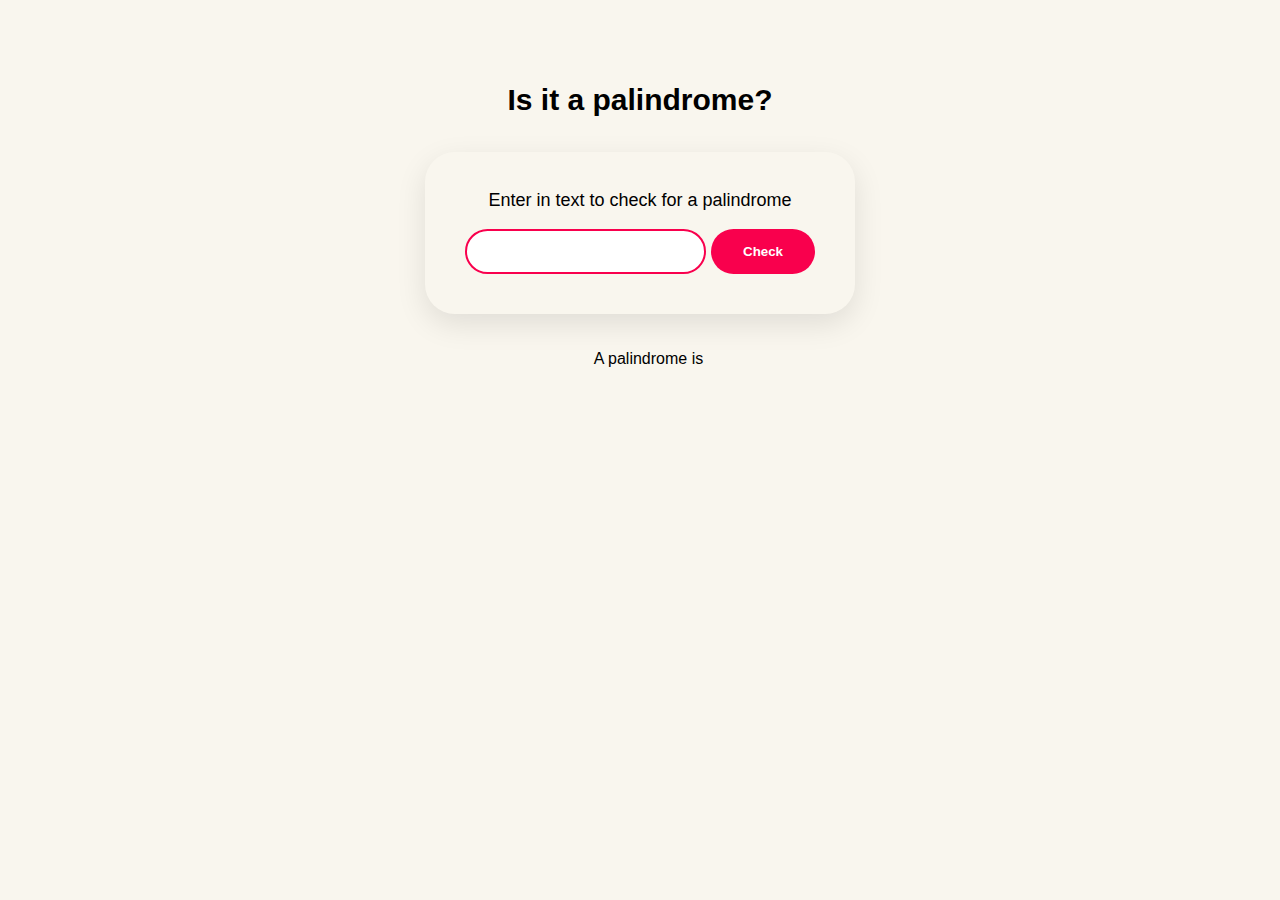
<file: index.html>
<!DOCTYPE html>
<html lang = "en">
  <head>
  <meta charset = "utf-8">
  <meta name = "viewport" content = "width = device-width, initial-scale = 1.0">
  <link rel = "stylesheet" href = "palindrome.css"> 
  <title>Palindrome checker</title>
</head>
<body>
  <div class="title">
    <h2>Is it a palindrome?<h2>
  </div>
<div class="main">
  <form class ="input-form">
    <p>Enter in text to check for a palindrome</p>
    <input type="text" id="text-input">
    <button id="check-btn">Check</button>
    <div class="result"></div>
  </form>
     <div id="result"></div>
</div>
     <div id="hint">
     
      <p class="hint" id="hint-display"> </p>
     </div>
     <script src = "./palindrome.js"></script>
</body>
</html>
</file>
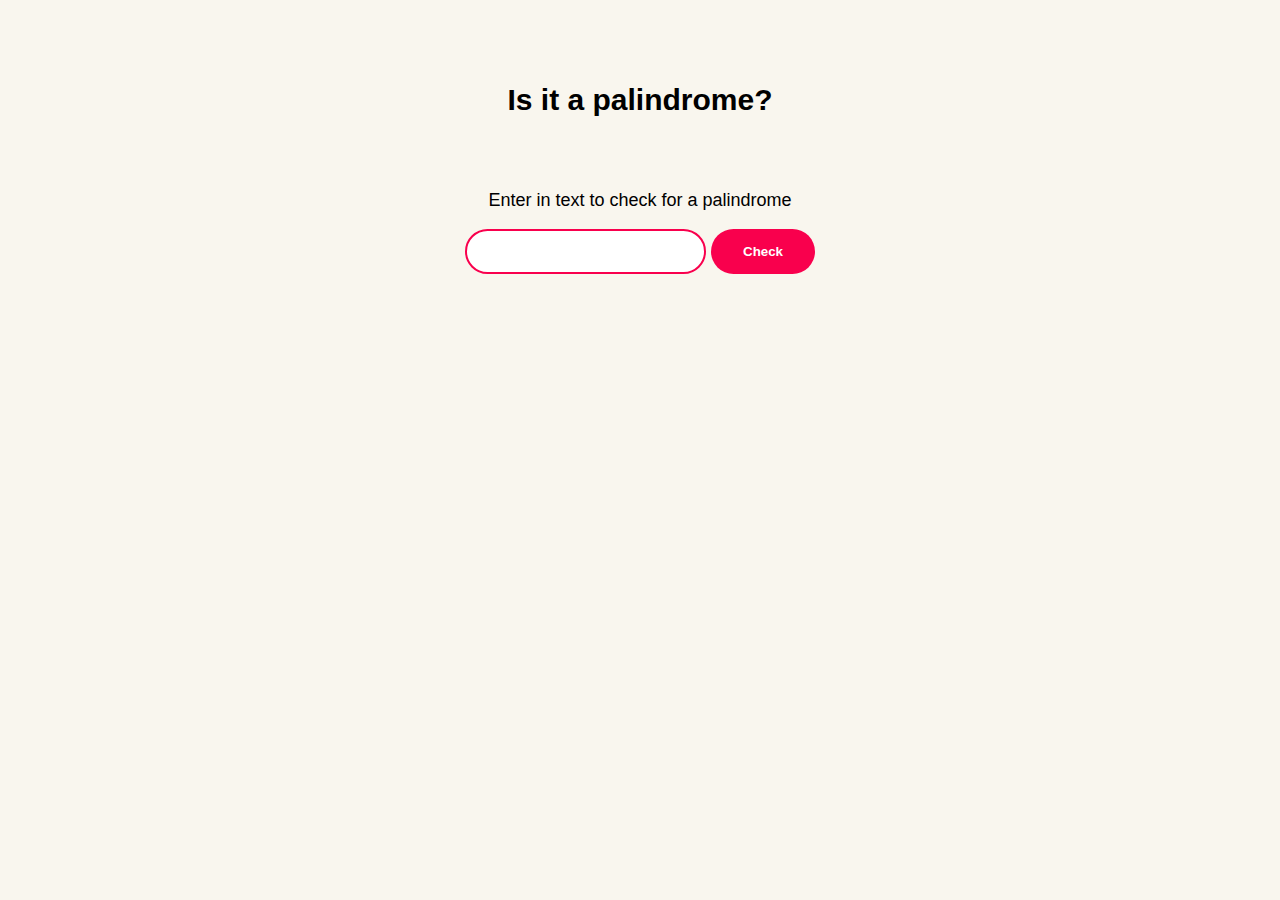
<file: palindrome.html>
<!DOCTYPE html>
<html lang = "en">
  <head>
  <meta charset = "utf-8">
  <meta name = "viewport" content = "width = device-width, initial-scale = 1.o">
  <link rel = "stylesheet" href = "palindrome.css"> 
  <title>Palindrome checker</title>
</head>
<body>
  <div class="title">
    <h2>Is it a palindrome?<h2>
  </div>
  <form class ="input-form">
    <p>Enter in text to check for a palindrome</p>
    <input type="text" id="text-input">
    <button id="check-btn">Check</button>
    <div class="result"></div>
  </form>
     <div id="result"></div>
     <script src = "./palindrome.js"></script>
</body>
</html>
</file>
<file: palindrome.css>
:root {
  --main-color: #F9F6EE;
  --second-color: #000000;
  --third-color:  #f9004d;
  --fourth-color: #F9FEFF;
  font-family: "Source Sans Pro", "Arial", sans-serif; 
}
body{
  background-color:var(--main-color);
  color: var(--second-color);
  display:flex;
  align-items: center;
  flex-direction: column;
}
.title{
  padding:20px;
  padding-bottom: 10px;
  text-align:center;
  font-weight:bold;
  font-size:20px;
  margin-top:30px;
}
.input-form{
  text-align:center;
  padding:20px;
  font-size:18px;
  z-index: 2;
}
#check-btn{
    background-color: var(--third-color);
    color:white;
    border: 2px solid transparent;
    font-weight: bold;
    padding: 13px 30px;
    border-radius: 30px;
    transition: .4s;
}
#check-btn:hover{
    background-color: transparent;
    border: 2px solid var(--third-color);
    cursor: pointer;
    color:  var(--second-color);
}
#text-input{
   border: 2px solid var(--third-color);
    padding: 13px 30px;
    border-radius: 30px; 
}
#result{
  text-align: center;
  font-family: "Source Sans Pro", "Arial", sans-serif;
  color: var(--second-color);
  font-weight: bold;
  font-size: 20px;
  z-index: 1;
  
}

#hint{
  display:flex;
  flex-direction: row;
  padding: 20px 0 0 10px;
  z-index:1;
  width:fit-content;

}
.main{
  box-shadow: 0 10px 30px rgba(0, 0, 0, 0.1);
  width:fit-content;
  padding:0 20px 20px 20px;
  border-radius: 30px;
  
}
.bulb-body {
  fill: var(--third-color);
  stroke: transparent;
  stroke-width: 2;
}
.filament {
  fill: none;
  stroke: var(--second-color);
  stroke-width: 5;
}
.base {
  fill: #A9A9A9;
  stroke: var(--second-color);
  stroke-width: 2;
}
.hint{
  padding-left: 7px;

}
</file>
